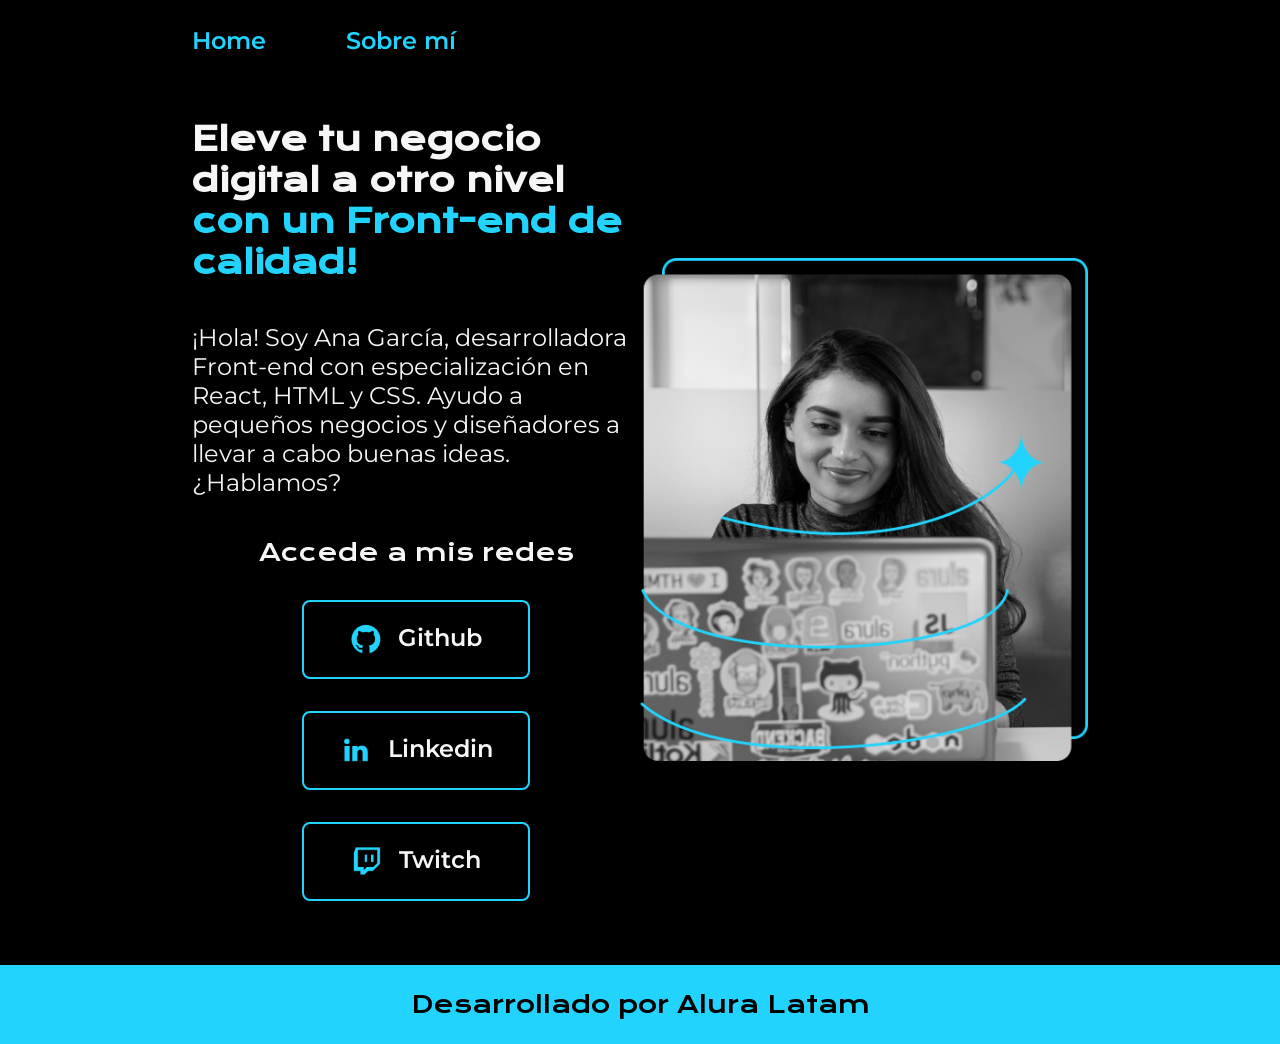
<file: index.html>
<!DOCTYPE html>
<html lang="es-mx">
<head>
    <meta charset="UTF-8"> 
    <meta http-equiv="X-UA-Compatible" content="IE=edge">
    <meta name="viewport" content="width=device-width, initial-scale=1.0">
    <title>Portafolio</title>
    <link rel="stylesheet" href="styles/style.css">

</head>
<body>
    <header class="header">
        <nav class="header__menu">
            <a class="header__menu__link" href="index.html">Home</a>
            <a class="header__menu__link" href="about.html">Sobre mí</a>
        </nav>
    </header>
    <main class="presentacion">
        <section class="presentacion__contenido">
            <h1 class="presentacion__contenido__titulo">
                Eleve tu negocio digital a otro nivel 
                <strong class="titulo-destaque">con un Front-end de calidad!
                </strong></h1>
                <p class="presentacion__contenido__texto">¡Hola! Soy Ana García, desarrolladora Front-end con
                    especialización en React, HTML y CSS. Ayudo a pequeños
                    negocios y diseñadores a llevar a cabo buenas ideas.
                    ¿Hablamos?

                </p>
                <div class="presentacion__enlaces">
                    <h2 class="presentacion__enlaces__subtitulo">Accede a mis redes</h2>
                    <a class="presentacion__enlaces__link" href="https://github.com/">
                        <img src="./assets/github.png">
                        Github
                    </a>
                    <a class="presentacion__enlaces__link" href="https://linkedin.com/in/">
                        <img src="./assets/linkedin.png">
                        Linkedin
                    </a>
                    <a class="presentacion__enlaces__link" href="https://twitch.tv/">
                        <img src="./assets/twitch.png">
                        Twitch
                    </a>
                </div>
               
        </section>
            <img class="presentacion__imagen" src="./assets/imagen.png" alt="Foto de Ana García desarrolando un proyecto">
    </main>
    <footer class="footer">
        <p>Desarrollado por Alura Latam</p>
    </footer>
</body>
</html>
</file>
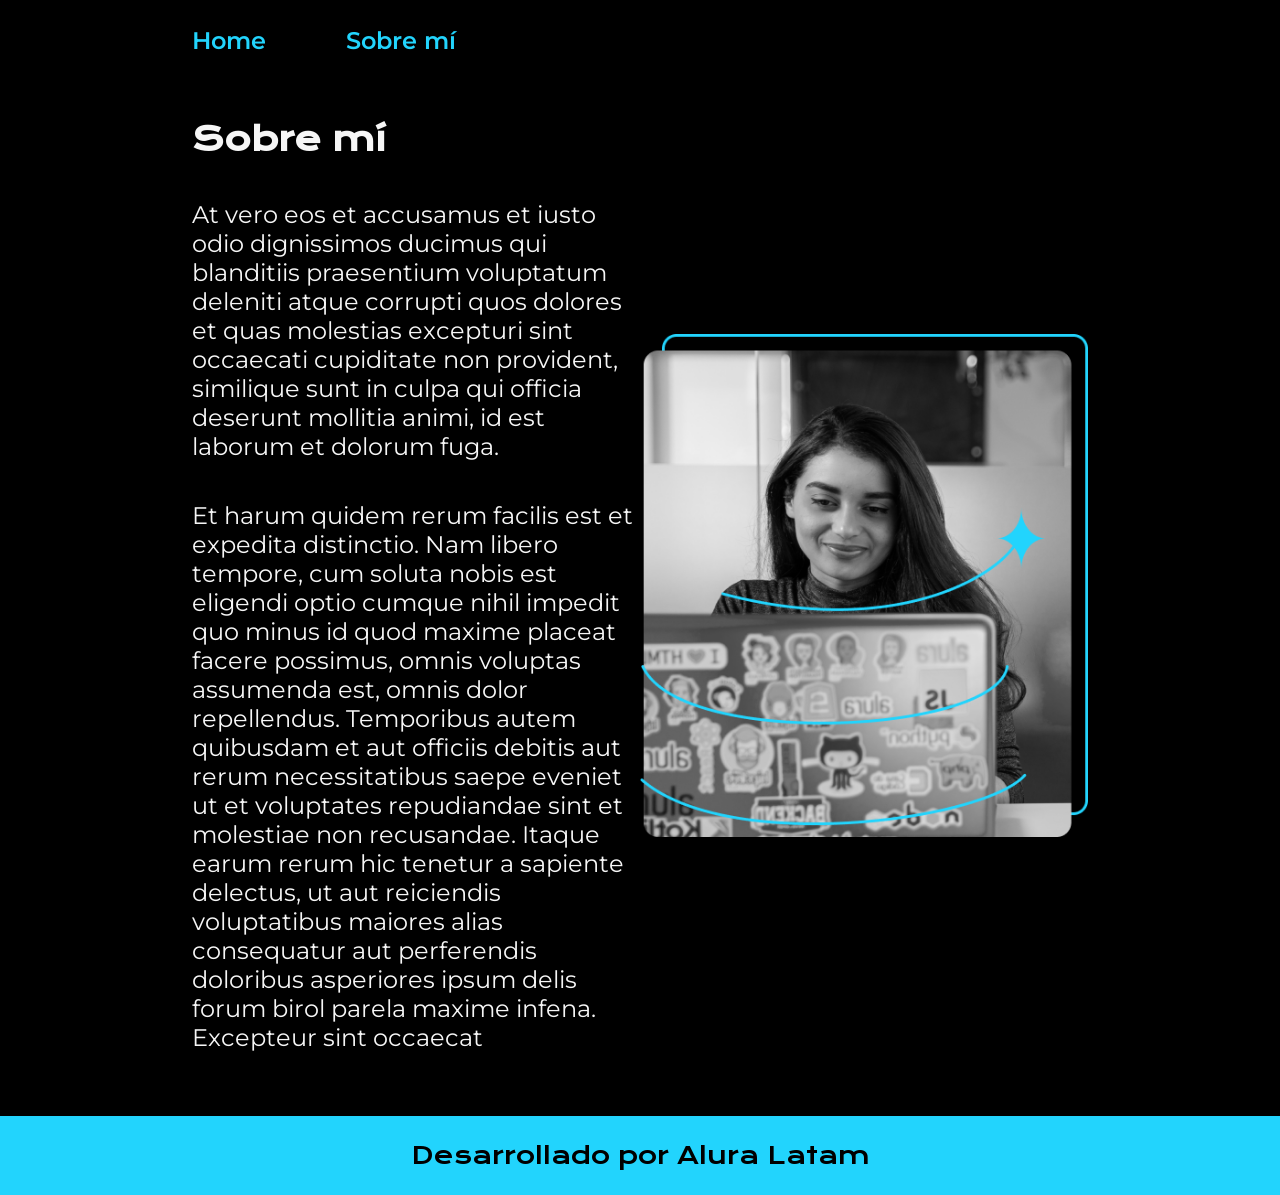
<file: about.html>
<!DOCTYPE html>
<html lang="es-mx">
<head>
    <meta charset="UTF-8">
    <meta name="viewport" content="width=device-width, initial-scale=1.0">
    <title>Portafolio</title>
    <link rel="stylesheet" href="styles/style.css">

</head>
<body>
    <header class="header">
        <nav class="header__menu">
            <a class="header__menu__link" href="index.html">Home</a>
            <a class="header__menu__link" href="about.html">Sobre mí</a>
        </nav>
    </header>
    <main class="presentacion">
        <section class="presentacion__contenido">
            <h1 class="presentacion__contenido__titulo">Sobre mí</h1>
                <p class="presentacion__contenido__texto">At vero eos et accusamus et iusto odio dignissimos ducimus qui blanditiis praesentium voluptatum deleniti
                    atque corrupti quos dolores et quas molestias excepturi sint occaecati cupiditate non provident,
                    similique sunt in culpa qui officia deserunt mollitia animi, id est laborum et dolorum fuga.

                </p>
                <p class="presentacion__contenido__texto">
                    Et harum quidem rerum facilis est et expedita distinctio. Nam libero tempore, cum soluta nobis est
                    eligendi optio cumque nihil impedit quo minus id quod maxime placeat facere possimus, omnis voluptas
                    assumenda est, omnis dolor repellendus. Temporibus autem quibusdam et aut officiis debitis aut rerum
                    necessitatibus saepe eveniet ut et voluptates repudiandae sint et molestiae non recusandae. Itaque earum
                    rerum hic tenetur a sapiente delectus, ut aut reiciendis voluptatibus maiores alias consequatur aut
                    perferendis doloribus asperiores ipsum delis forum birol parela maxime infena. Excepteur sint occaecat
                </p>
               
        </section>
            <img class="presentacion__imagen" src="./assets/imagen.png" alt="Foto de Ana García desarrolando un proyecto">
    </main>
    <footer class="footer">
        <p>Desarrollado por Alura Latam</p>
    </footer>
    
</body>
</html>
</file>
<file: styles/style.css>
@import url('https://fonts.googleapis.com/css2?family=Krona+One&family=Montserrat:wght@400;600&display=swap');


:root {
    --color-primaria: #000000;
    --color-secundaria: #F6F6F6;
    --color-terciaria: #22D4FD;
    --color-hover: #272727;

    --fuente-krona: 'Krona One', sans-serif;
    --fuente-montserrat: 'Montserrat', sans-serif;
}

* {
    padding: 0;
    margin:0;
}

body{
    box-sizing: border-box;
    background-color: var(--color-primaria);
    color: var(--color-secundaria);
}

.header{
    padding: 2% 0% 0% 15%;
}

.header__menu{
    display: flex;
    gap: 80px;
}
.header__menu__link{
    font-family: var(--fuente-montserrat);
    font-size: 1.5rem;
    font-weight: 600;
    color: var(--color-terciaria);
    text-decoration: none;

}



.presentacion {
    padding: 5% 15%;
    display: flex;
    align-items: center;
    justify-content: space-between;
}

.presentacion__contenido{
    width: 50%;
    display: flex;
    flex-direction: column;
    gap: 40px;
}


.presentacion__contenido__titulo{
    font-size: 2rem;
    font-family: var(--fuente-krona);
}

.titulo-destaque {
    color: var(--color-terciaria); ;
}

.presentacion__contenido__texto{
    font-size: 1.5rem;
    font-family: var(--fuente-montserrat);
}

.presentacion__enlaces{
    display: flex;
    flex-direction: column;
    justify-content: space-between;
    align-items: center;
    gap: 32px;
}

.presentacion__enlaces__subtitulo{
    font-family: var(--fuente-krona);
    font-weight: 400;
    font-size: 1.5rem;
}
.presentacion__enlaces__link{
      display: flex;
      justify-content: center;
      gap: 16px;
      border: 2px solid var(--color-terciaria);
      width: 50%;
      text-align: center;
      border-radius: 8px;
      font-size: 1.5rem;
      font-weight: 600;
      padding: 21.5px 0;
      text-decoration: none;
      color: var(--color-secundaria);
      font-family: var(--fuente-montserrat);
}

.presentacion__enlaces__link:hover{
    background-color: var(--color-hover);
}

.presentacion__imagen{
    width: 50%;
}

.footer{
    color:var(--color-primaria);
    background-color: var(--color-terciaria);
    padding: 24px;
    text-align: center;
    font-family: var(--fuente-krona);
    font-size: 1.5rem;
    font-weight: 400;
}

@media (max-width: 1200px) {

    .header{
         padding: 10%;  
    }
    .header__menu{
        justify-content: center;
    }
    .presentacion{
        flex-direction: column-reverse;
        padding: 5%;

    }

    .presentacion__contenido{
        width: auto;
    }
    
}
</file>
